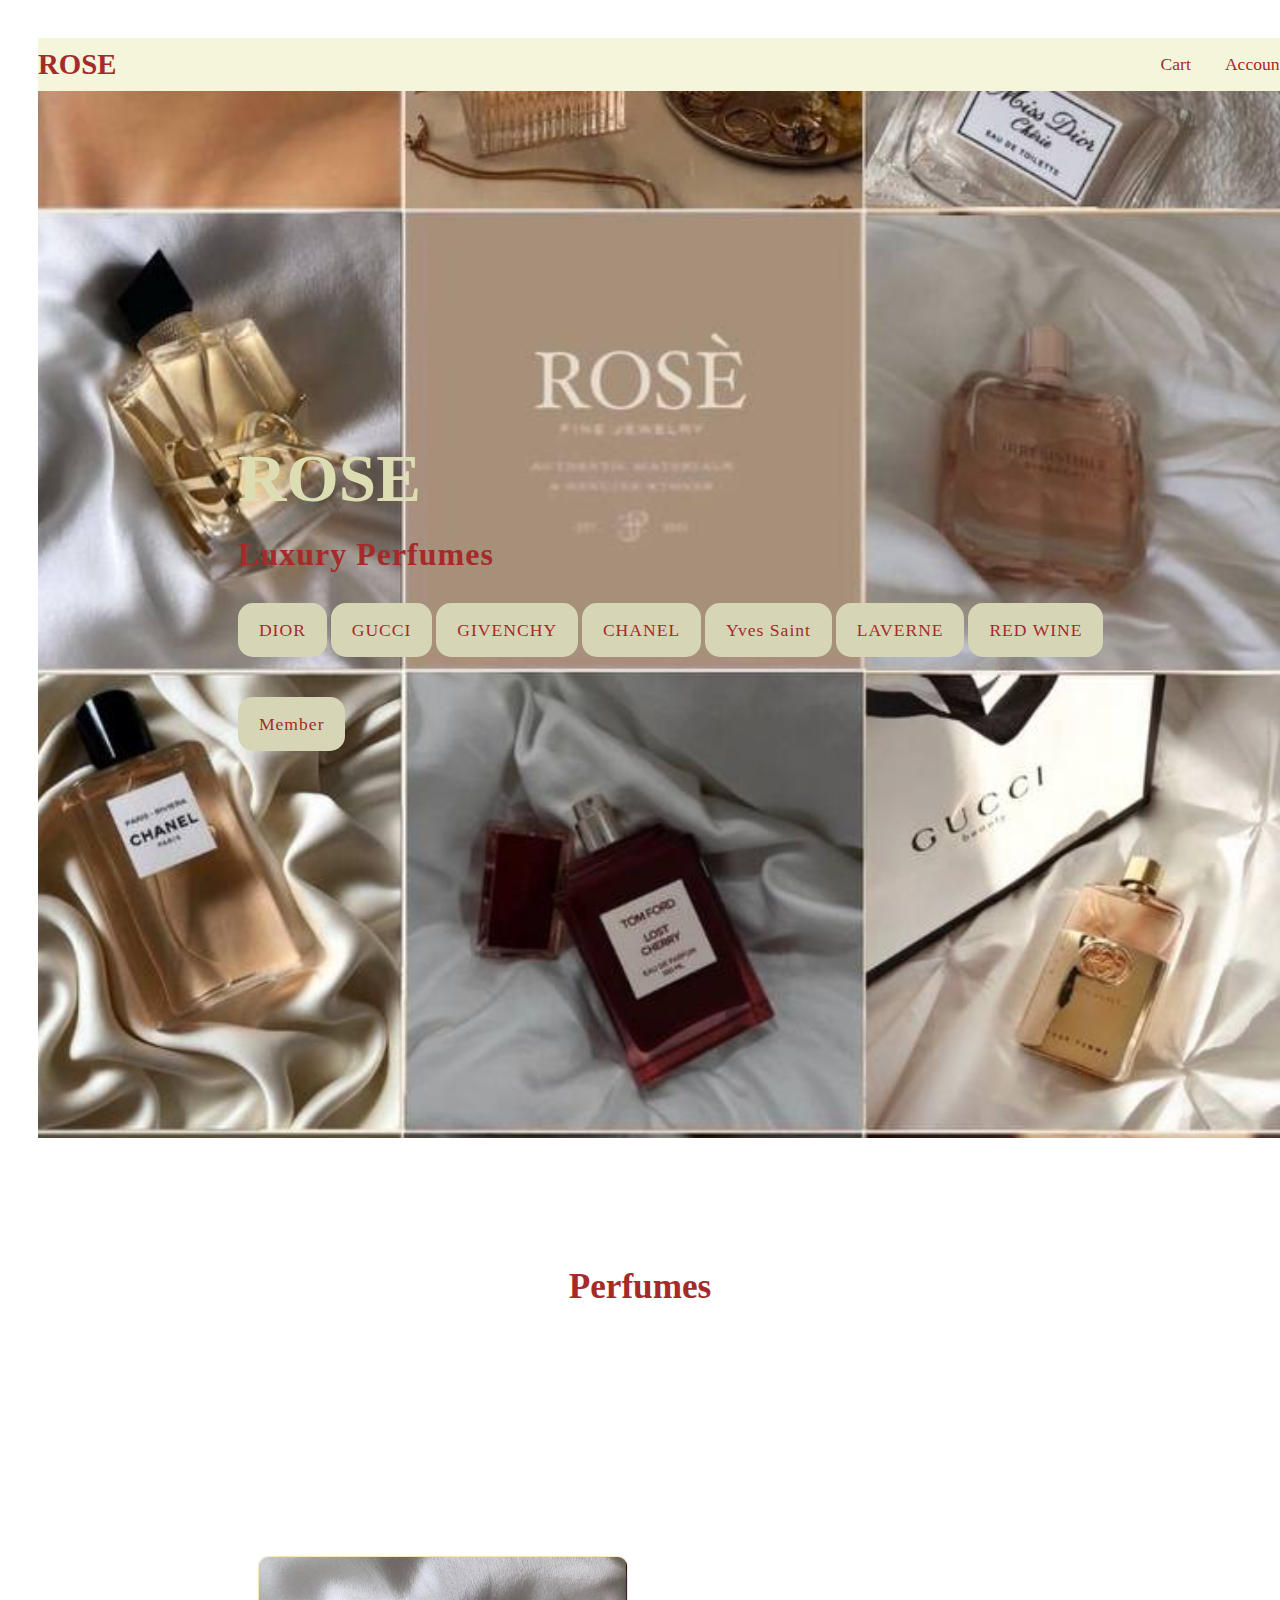
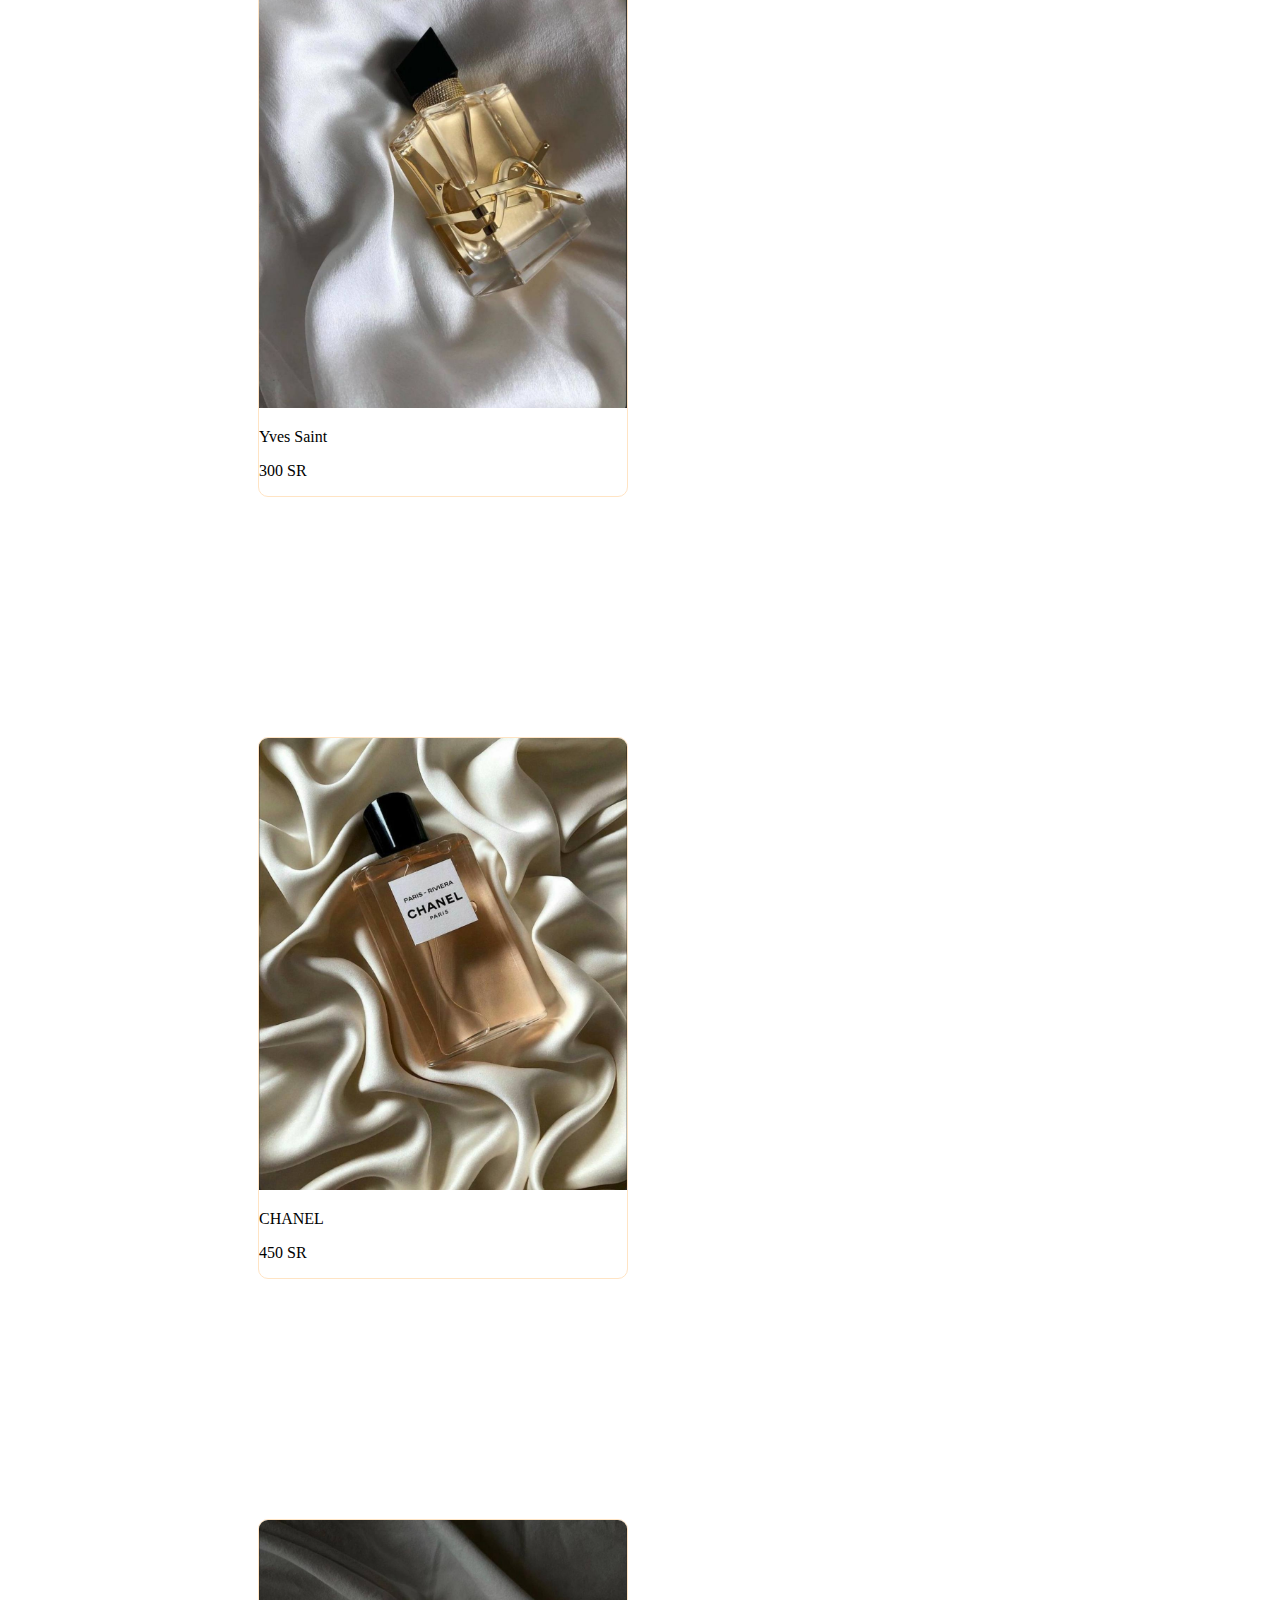
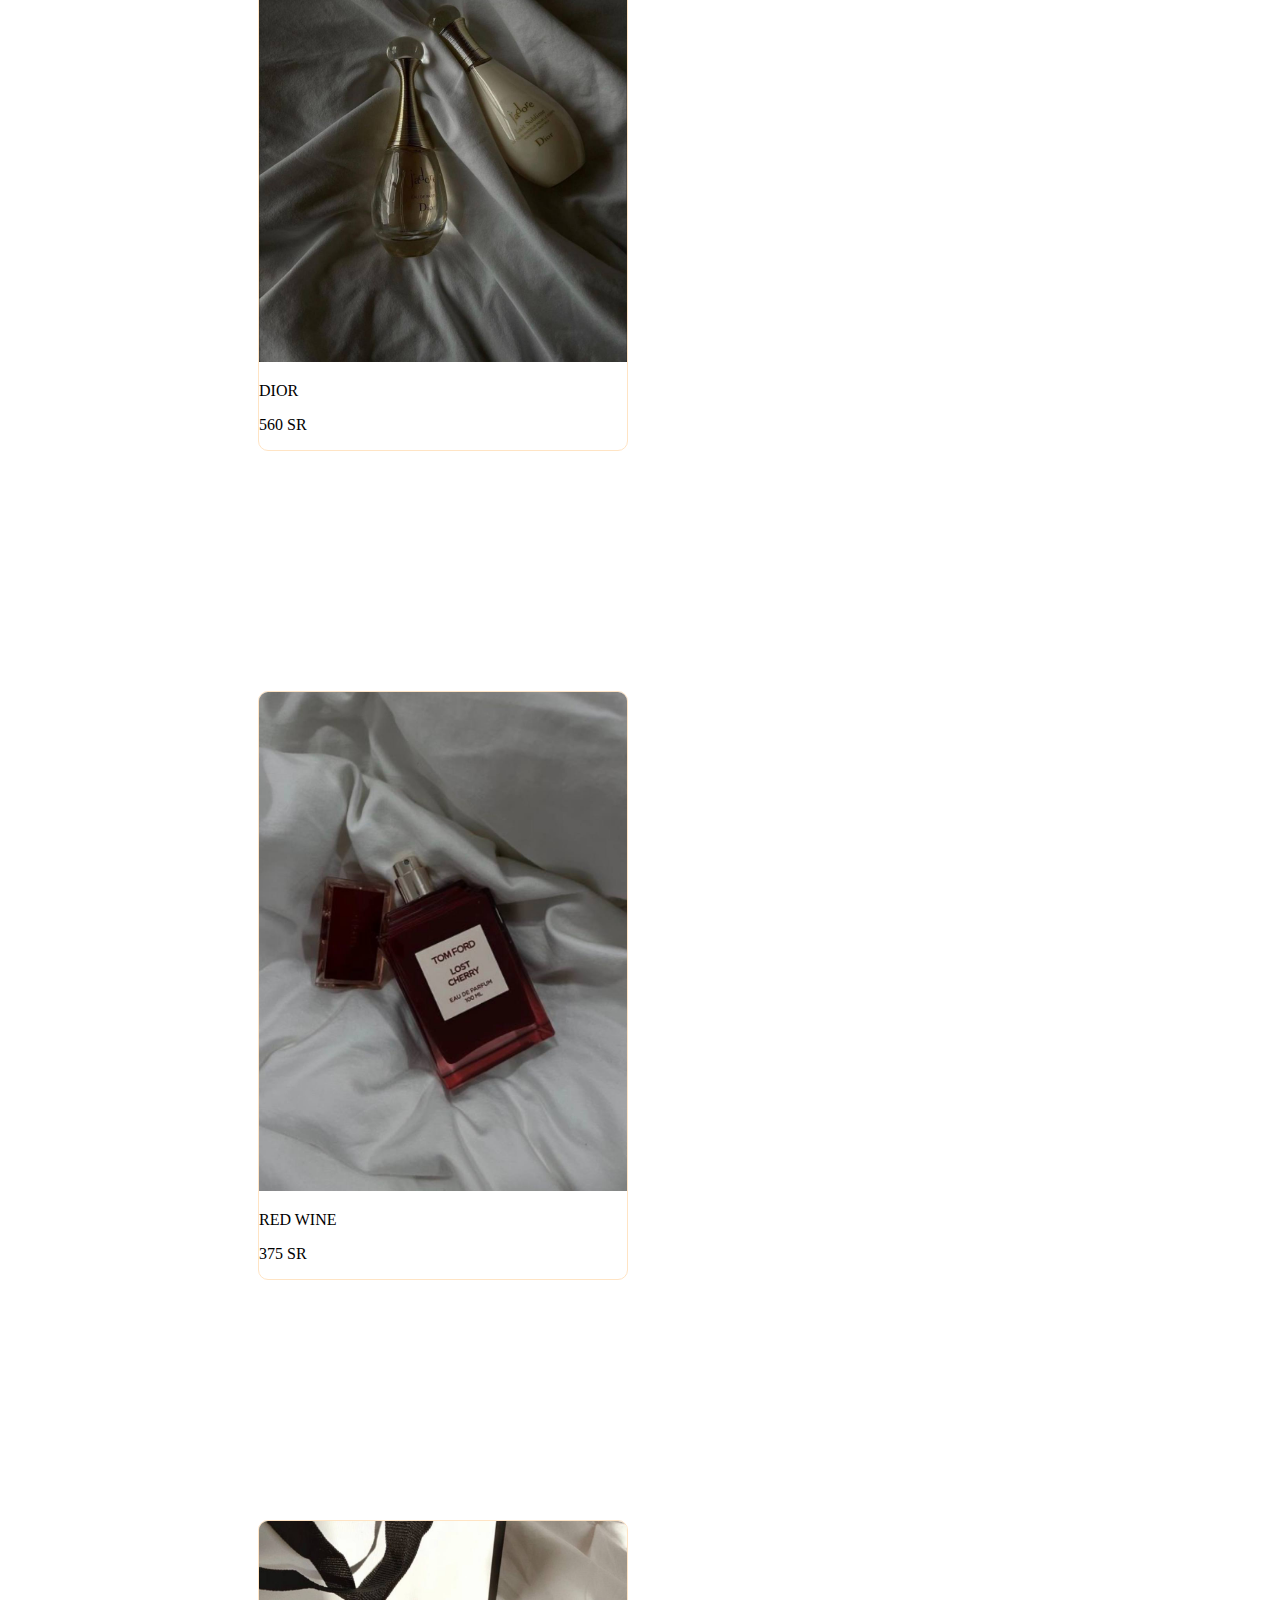
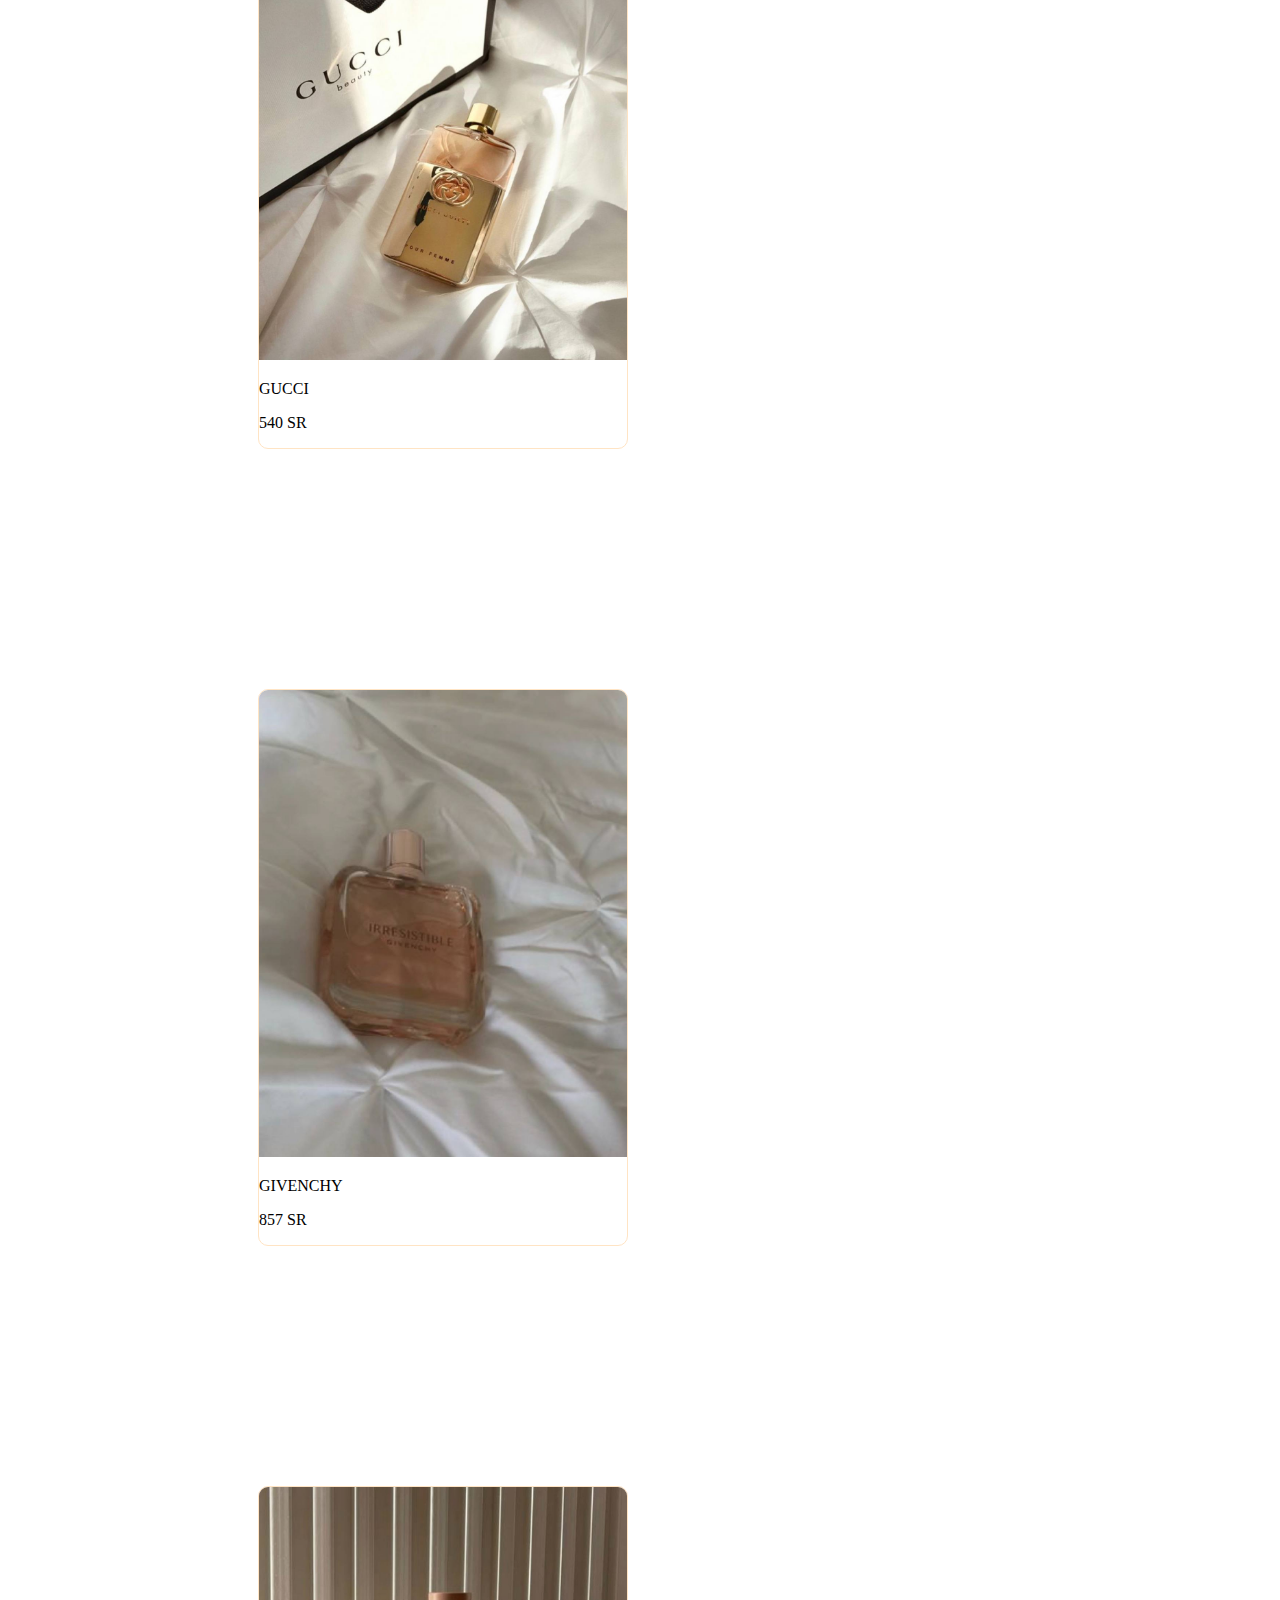
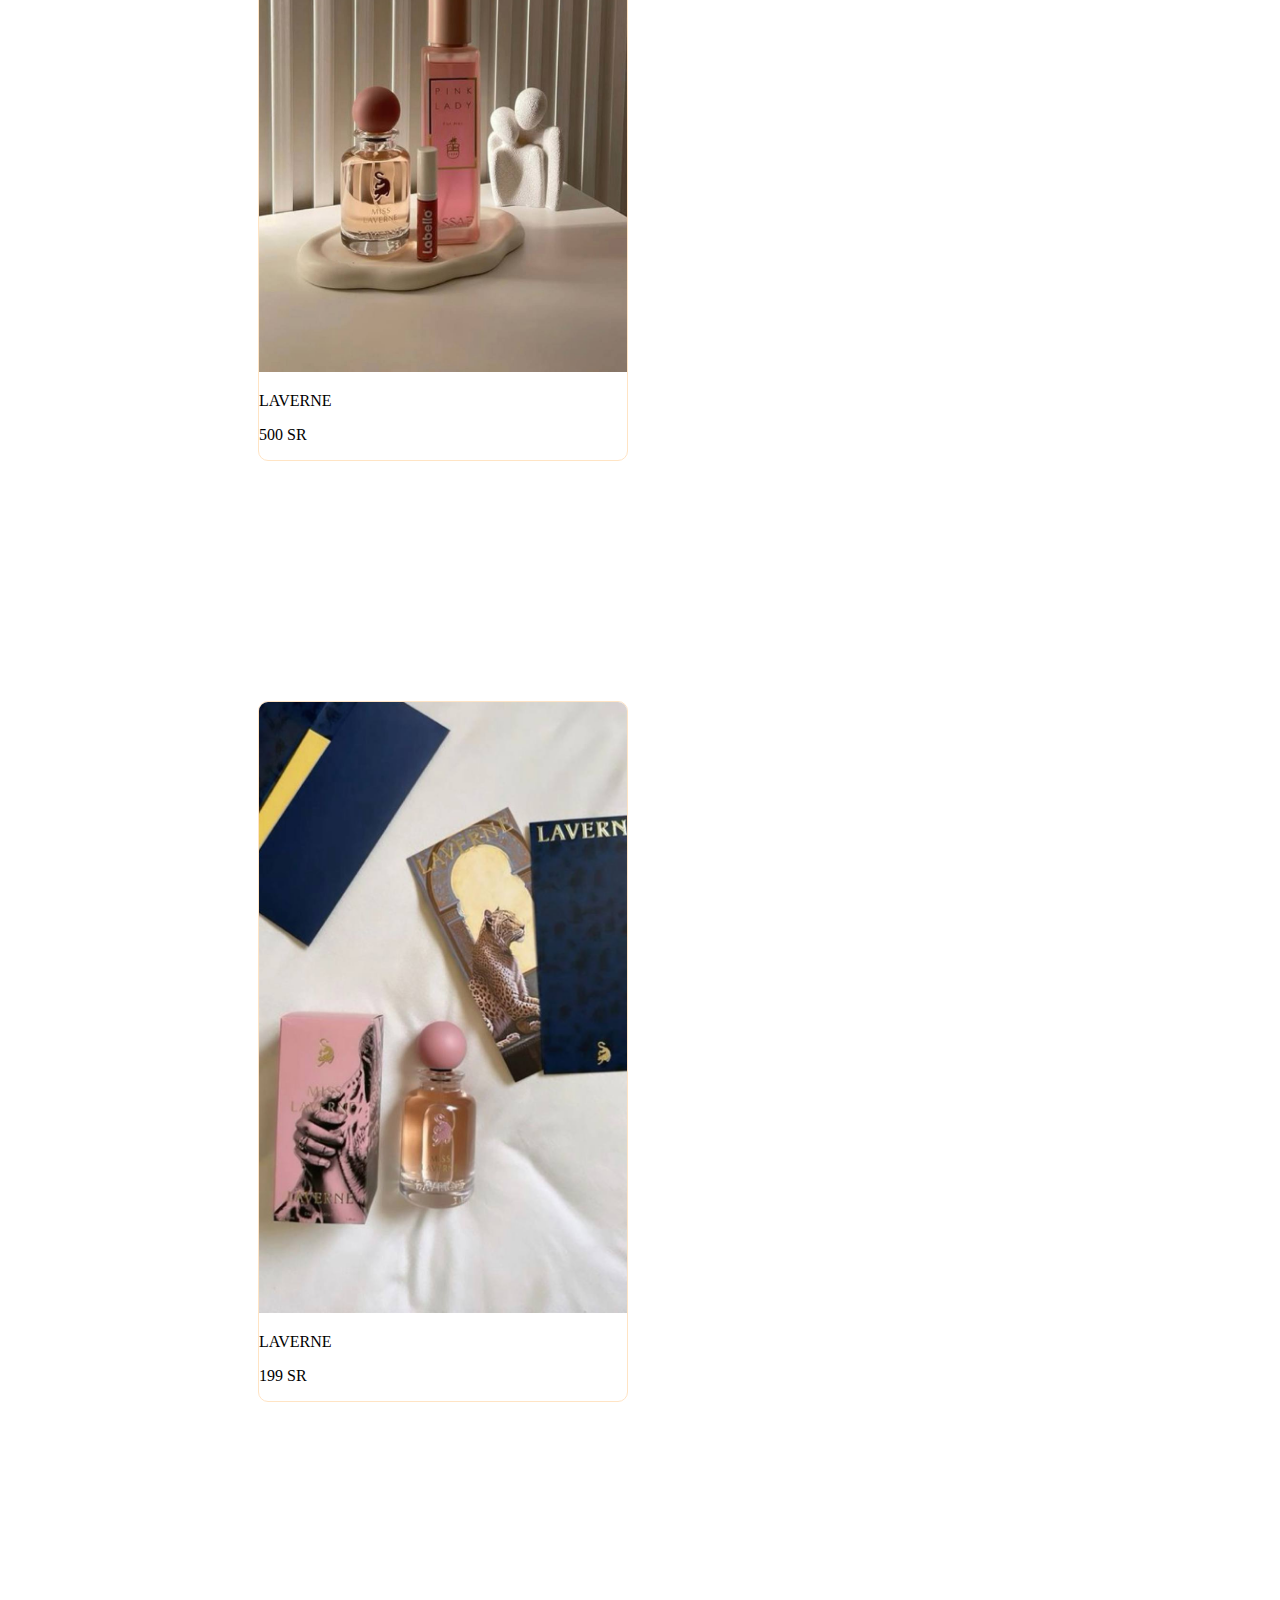
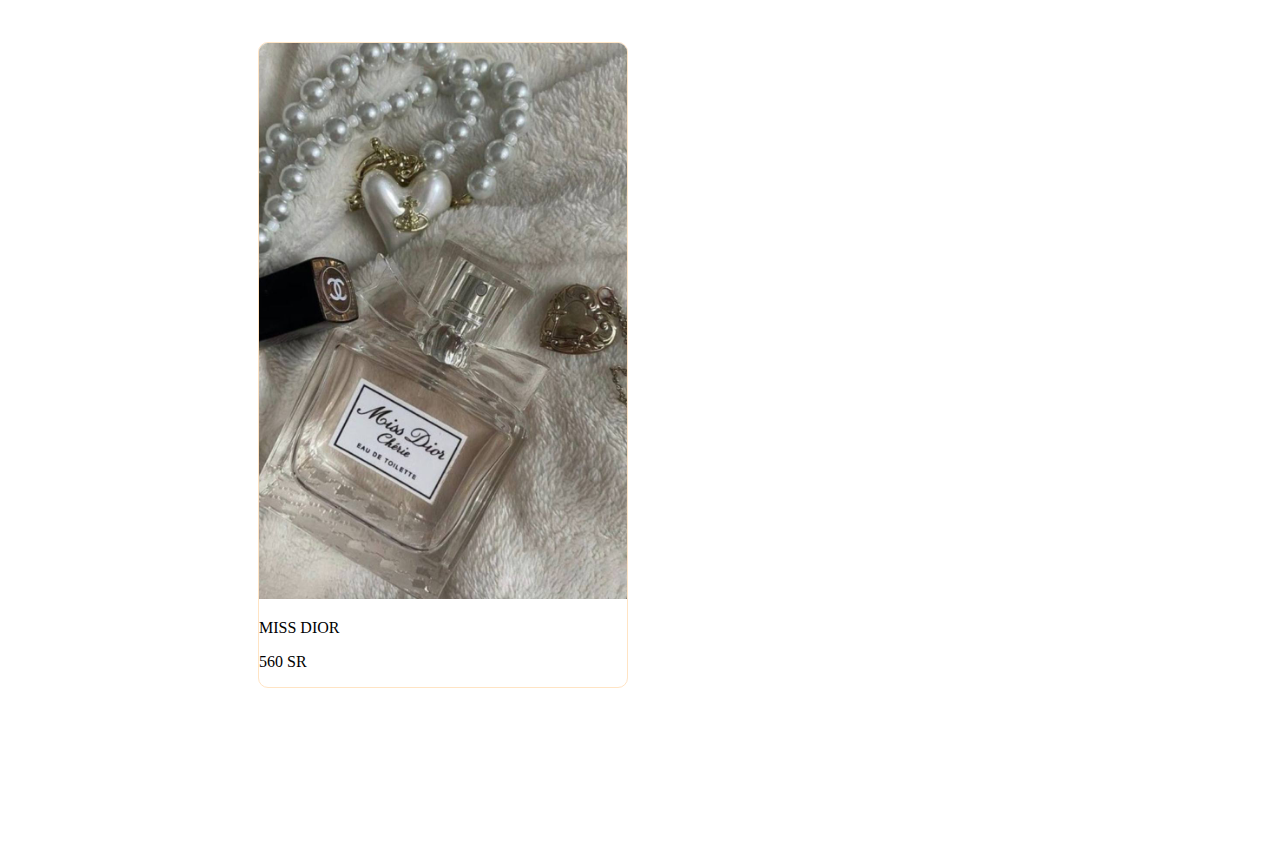
<file: index.html>
<!DOCTYPE html>
<html lang="en">
<head>
    <meta charset="UTF-8">
    <meta http-eqluiv="X-UA-Compatible" content="IE=edge">
    <meta name="viewport" content="width=device-width, initial-scale=1.0">
    <link rel="stylesheet" href="https://codjs.cloudflare.com/ajax/libs/font-awesome/5.15.4/css/all.min.css">
    <link rel="stylesheet" href="style.css">
    <title>Rose</title>
</head>
<body>

<header>
    <a href="#" class="logo">ROSE</a>
    <navc class="navigation">
      <a href="cart.html">Cart</a>
      <a href="account.html">Accoun</a>

    </nav>
</header>

<section class="main">
<div>
    <h2 welcome><br><span>ROSE</span></h2>
    <h3>Luxury Perfumes</h3>
    <a href="project.html" class="main-btn">DIOR</a>
    <a href="project.html" class="main-btn">GUCCI</a>
    <a href="project.html" class="main-btn">GIVENCHY</a>
    <a href="project.html" class="main-btn">CHANEL</a>
    <a href="project.html" class="main-btn">Yves Saint</a>
    <a href="project.html" class="main-btn">LAVERNE</a>
    <a href="project.html" class="main-btn">RED WINE</a><br>
    <a href="project.html" class="main-btn">Member</a>
   
</div>
</section>

<section class="perfumes" id="perfumes">
    <h2 class="title">Perfumes</h2>
    <div class="content">
    </div>
</section>

<section>
    <div class="perfumes-card">
        <div class="perfumes-image">
            <img src="images/IMG_11.jpg.jpg" />
        </div>
        <div class="Perfumes-info">
            <p class="project-category">Yves Saint</p>
        </div>

        <div class="Perfumes-info">
            <p class="project-category">300 SR</p>
        </div>

    </div>
</section>

<section>
    <div class="perfumes-card">
        <div class="perfumes-image">
            <img src="images/IMG_6.JPG.jpg"/>
        </div>
        <div class="Perfumes-info">
            <p class="project-category">CHANEL</p>
        </div>

        <div class="Perfumes-info">
            <p class="project-category">450 SR</p>
        </div>

    </div>
</section>

<section>
    <div class="perfumes-card">
        <div class="perfumes-image">
            <img src="images/IMG_9.JPG.jpg" />
        </div>
        <div class="Perfumes-info">
            <p class="project-category">DIOR</p>
        </div>

        <div class="Perfumes-info">
            <p class="project-category">560 SR</p>
        </div>

    </div>
</section>

<section>
    <div class="perfumes-card">
        <div class="perfumes-image">
            <img src="images/IMG_8.JPG.jpg" />
        </div>
        <div class="Perfumes-info">
            <p class="project-category">RED WINE</p>
        </div>

        <div class="Perfumes-info">
            <p class="project-category">375 SR</p>
        </div>

    </div>
</section>

<section>
    <div class="perfumes-card">
        <div class="perfumes-image">
            <img src="images/IMG_12.JPG.jpg" />
        </div>
        <div class="Perfumes-info">
            <p class="project-category">GUCCI</p>
        </div>

        <div class="Perfumes-info">
            <p class="project-category">540 SR</p>
        </div>

    </div>
</section>

<section>
    <div class="perfumes-card">
        <div class="perfumes-image">
            <img src="images/IMG_13.JPG.jpg" />
        </div>
        <div class="Perfumes-info">
            <p class="project-category">GIVENCHY</p>
        </div>

        <div class="Perfumes-info">
            <p class="project-category">857 SR</p>
        </div>

    </div>
</section>

<section>
    <div class="perfumes-card">
        <div class="perfumes-image">
        
        <img src="images/IMG_14.JPG.jpg" />
        </div>
        <div class="Perfumes-info">
            <p class="project-category">LAVERNE</p>
        </div>

        <div class="Perfumes-info">
            <p class="project-category">500 SR</p>
        </div>

    </div>
</section>

<section>
    <div class="perfumes-card">
        <div class="perfumes-image">
            <img src="images/IMG_16.JPG.jpg" />
        </div>
        <div class="Perfumes-info">
            <p class="project-category">LAVERNE</p>
        </div>

        <div class="Perfumes-info">
            <p class="project-category">199 SR</p>
        </div>

    </div>
</section>

<section>
    <div class="perfumes-card">
        <div class="perfumes-image">
            <img src="images/IMG_15.JPG.jpg" />
        </div>
        <div class="Perfumes-info">
            <p class="project-category">MISS DIOR</p>
        </div>

        <div class="Perfumes-info">
            <p class="project-category">560 SR</p>
        </div>

    </div>
</section>

</body>
</html>
</file>
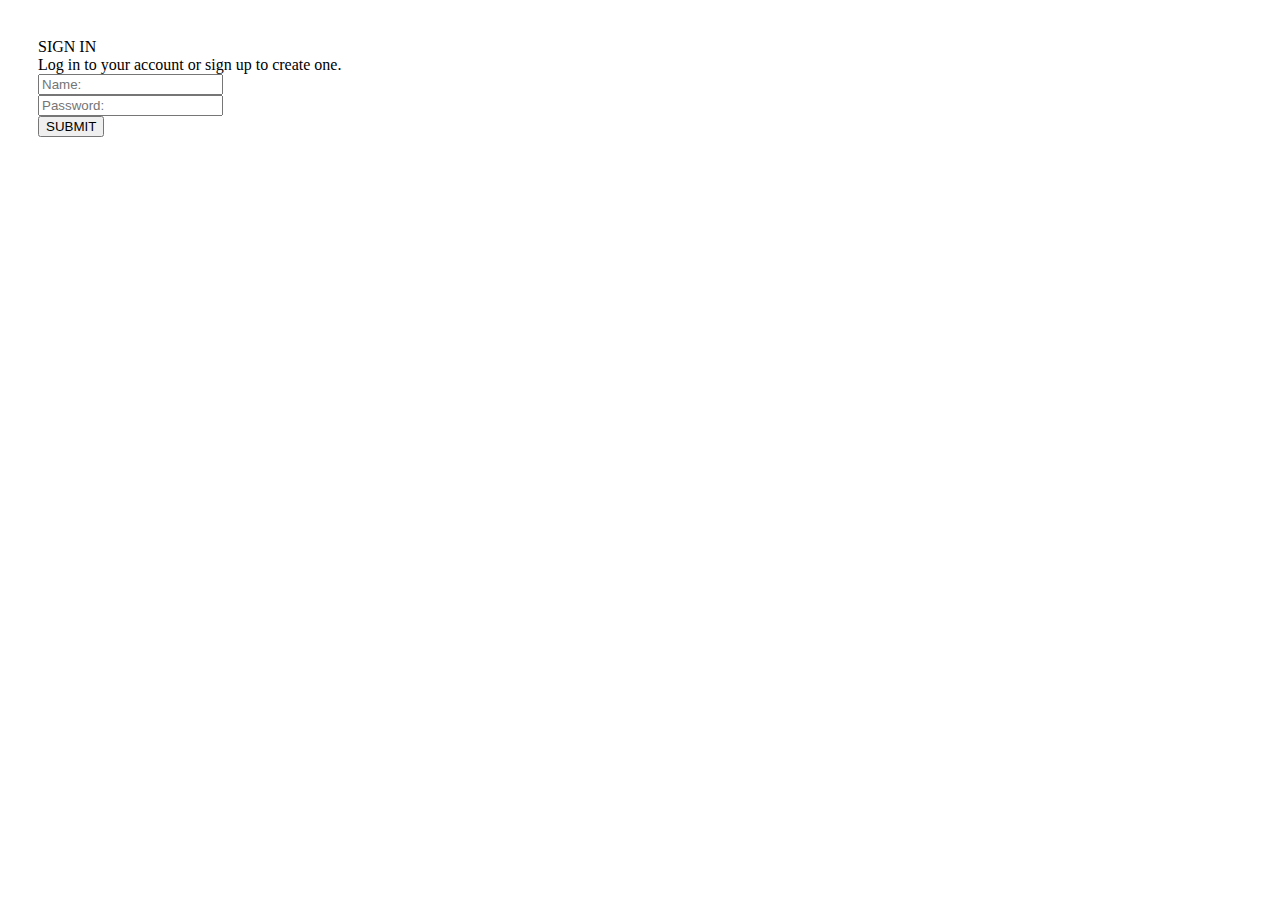
<file: account.html>
<!DOCTYPE html>
<html lang="en">
<head>
    <meta charset="UTF-8">
    <meta http-eqluiv="X-UA-Compatible" content="IE=edge">
    <meta name="viewport" content="width=device-width, initial-scale=1.0">
    <link rel="stylesheet" href="https://codjs.cloudflare.com/ajax/libs/font-awesome/5.15.4/css/all.min.css">
    <link rel="stylesheet" href="style.css">
    <title>Rose</title>
</head>
<body>




<div class="box">
    <form>
      <div class="tag">SIGN IN</div>
      <div>Log in to your account or sign up to create one.</div>
      <div>
        <input type="text" id="inputName"  placeholder="Name:">
      </div>
      <div>
        <input type="password" id="inputPassword"  placeholder="Password:">
      </div>
      <div>
        <button type="submit" class="btn">SUBMIT</button>
      </div>
    </form>
  </div>


</body>
</html>
</file>
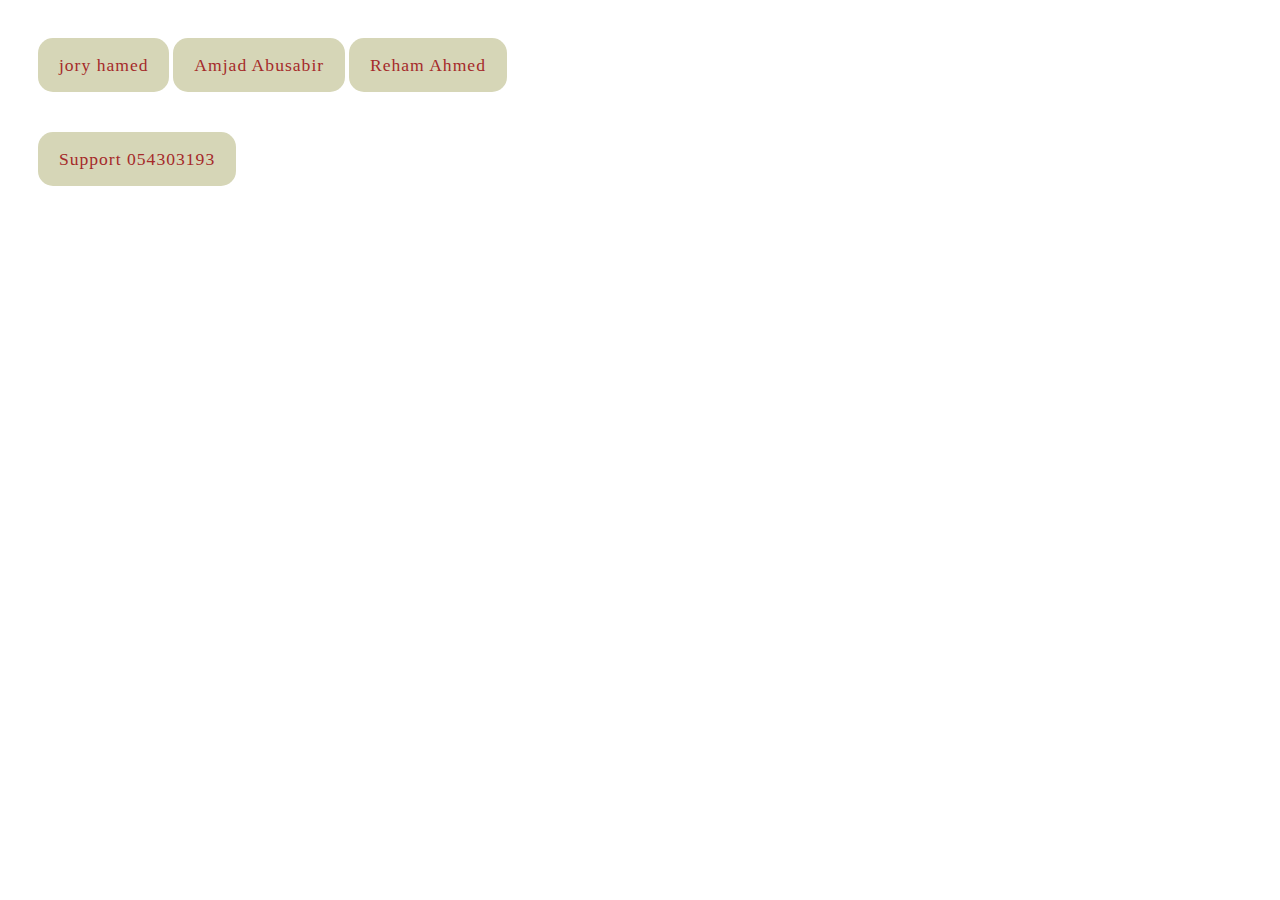
<file: project.html>
<!DOCTYPE html>
<html lang="en">
<head>
    <meta charset="UTF-8">
    <meta http-eqluiv="X-UA-Compatible" content="IE=edge">
    <meta name="viewport" content="width=device-width, initial-scale=1.0">
    <link rel="stylesheet" href="https://codjs.cloudflare.com/ajax/libs/font-awesome/5.15.4/css/all.min.css">
    <link rel="stylesheet" href="style.css">
    <title>Rose</title>
</head>
<body>




<a href="project.html" class="main-btn">jory hamed</a>
    <a href="project.html" class="main-btn">Amjad Abusabir</a>
    <a href="project.html" class="main-btn">Reham Ahmed</a><br>
    <a href="project.html" class="main-btn">Support 054303193</a>

</body>
</html>
</file>
<file: style.css>
@import url('https://fonts.googleapis.com/css2?family=Inconsolata:wght@200..900&family=Oswald:wght@200..700&family=Playfair+Display:ital,wght@0,400. .900;1,400..900&family=Raleway:ital,wght@0,100..900;1,100..900&family=Roboto:ital,wght@0,100;0,300;0,400;0,500;0,700;0,900;1,100;1,300;1,400;1 500؛ 1,700;1,900&display=swap')

*{
    font-family: 'Poppins'، sans-serif;
    margin: 0;
    padding: 0;
    box-sizing: border-box;
    scroll-behavior: smooth;
}

body{
  padding: 30px;
  background-image: url(data:image/png;base64,...==);} 
a{ 
  color:#000;
}
ul{ 
  list-style-type: none;
  margin-top: -20px;
}

header {
    background-color: beige;
    width: 97%;
    position: fixed;
    z-index: 989;
    display: flex;
    justify-content: space-between;
    align-items: center;
    padding: 10px 0px ;
}

.logo{
    text-decoration: none;
    color: brown;
    text-transform: uppercase;
    font-weight: 700;
    font-size: 1.8em;
}

.navigation a{
    color: brown;
    text-decoration: none;
    font-size: 1.1em;
    font-weight: 500;
    padding-left: 30px;
}

.navigation a:hover{
    color: rgb(245, 212, 171);
}


section {
    padding: 100PX 200PX;
}

.main {
    width: 100%;
    min-height: 100vh;
    display: flex;
    align-items: center;
    background: url(images/IMG_1.JPG.jpg) no-repeat;
    background-size: cover;
    background-position: center;
    background-attachment: fixed;
}

.main h2 {
    color:brown;
    font-size: 1.4em;
    font-weight: 500;
}

.main h2 span {
    display: inline-block;
    margin-top: 10px;
    color:rgb(221, 221, 179) ;
    font-size: 3em;
    font-weight: 600;
}

.main h3 {
    color: brown;
    font-size: 2em;
    font-weight: 700;
    letter-spacing: 1px;
    margin-top: 10px;
    margin-bottom: 30px;
}

.main-btn {
    color: brown;
    background-color: rgb(214, 214, 183);
    text-decoration: none;
    font-size: 1.1em;
    font-weight: 300;
    display: inline-block;
    padding: 0.9375em 1.1875em;
    letter-spacing: 1px;
    border-radius: 15px;
    margin-bottom: 40px;
    transition: 0.7s;
}

.main-btn:hover {
    background-color: antiquewhite;
    transform: scale(1.1);
}

.title {
    display: flex;
    justify-content: center;
    color: brown;
    font-size: 2.2em;
    font-weight: 800;
}

.content {
    display: flex;
    justify-content: center;
    flex-direction: row;
    flex-wrap: wrap;
}

.card {
    background-color: aliceblue;
    width: 21.25em;
    box-shadow: 0 5px 25px rgba(1 1 1/ 20%);
}

.projects {
    background-color: rgb(199, 199, 167);
}

.project .content{
    margin-top: 30px;
}

.perfumes-card {
    border: 1px solid bisque;
    min-height: 14em;
    width: 23em;
    overflow: hidden;
    border-radius: 10px;
    margin: 20px;
    transition: 0.7s ease;
}

.perfumes-card:hover {
    transform: scale(1.1);
}

.perfumes-image img{

    width: 100%;
}

.perfumes-info {
    padding: 1em;
}

.perfumes-category {
    font-size: 0.8em;
    color: rgb(255, 255, 255);
}

.perfumes-title {
    display: flex;
    justify-content: space-between;
    text-transform: uppercase;
    font-weight: 800;
    margin-top: 10px;
}
</file>
